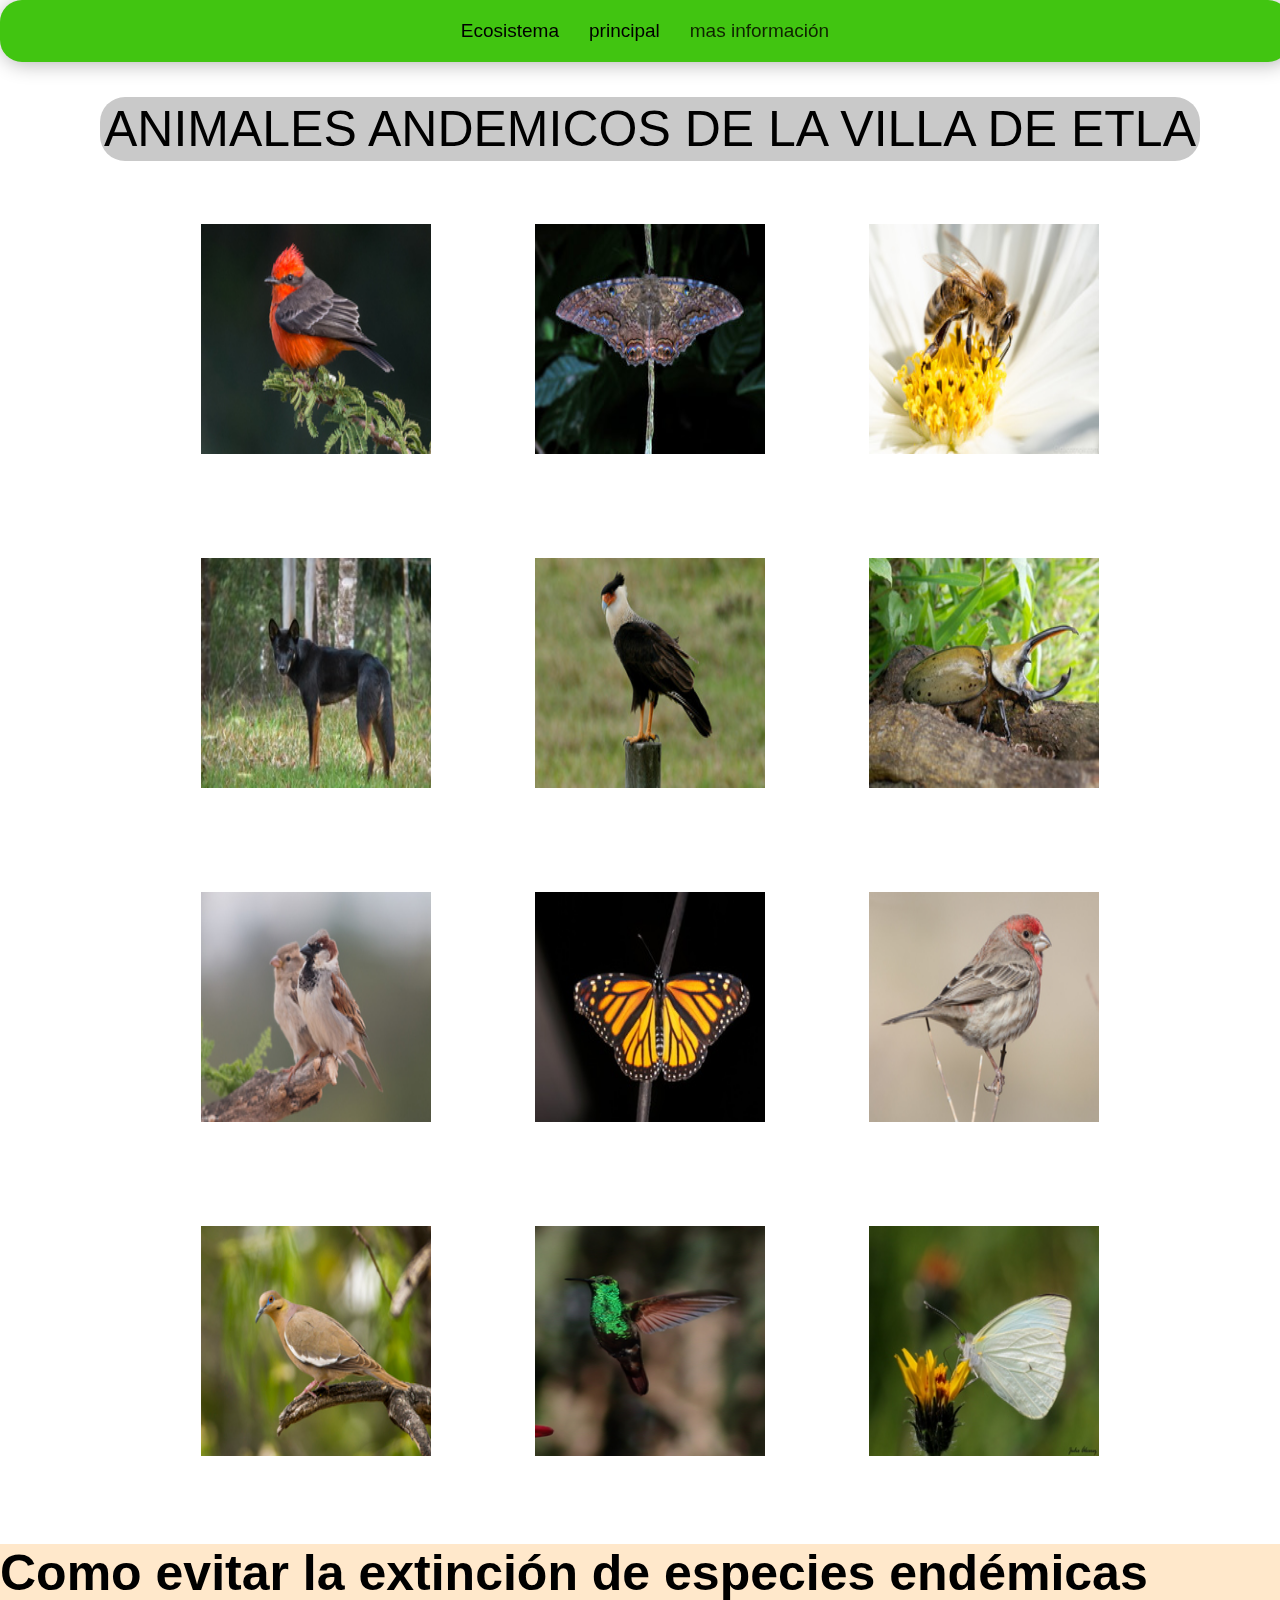
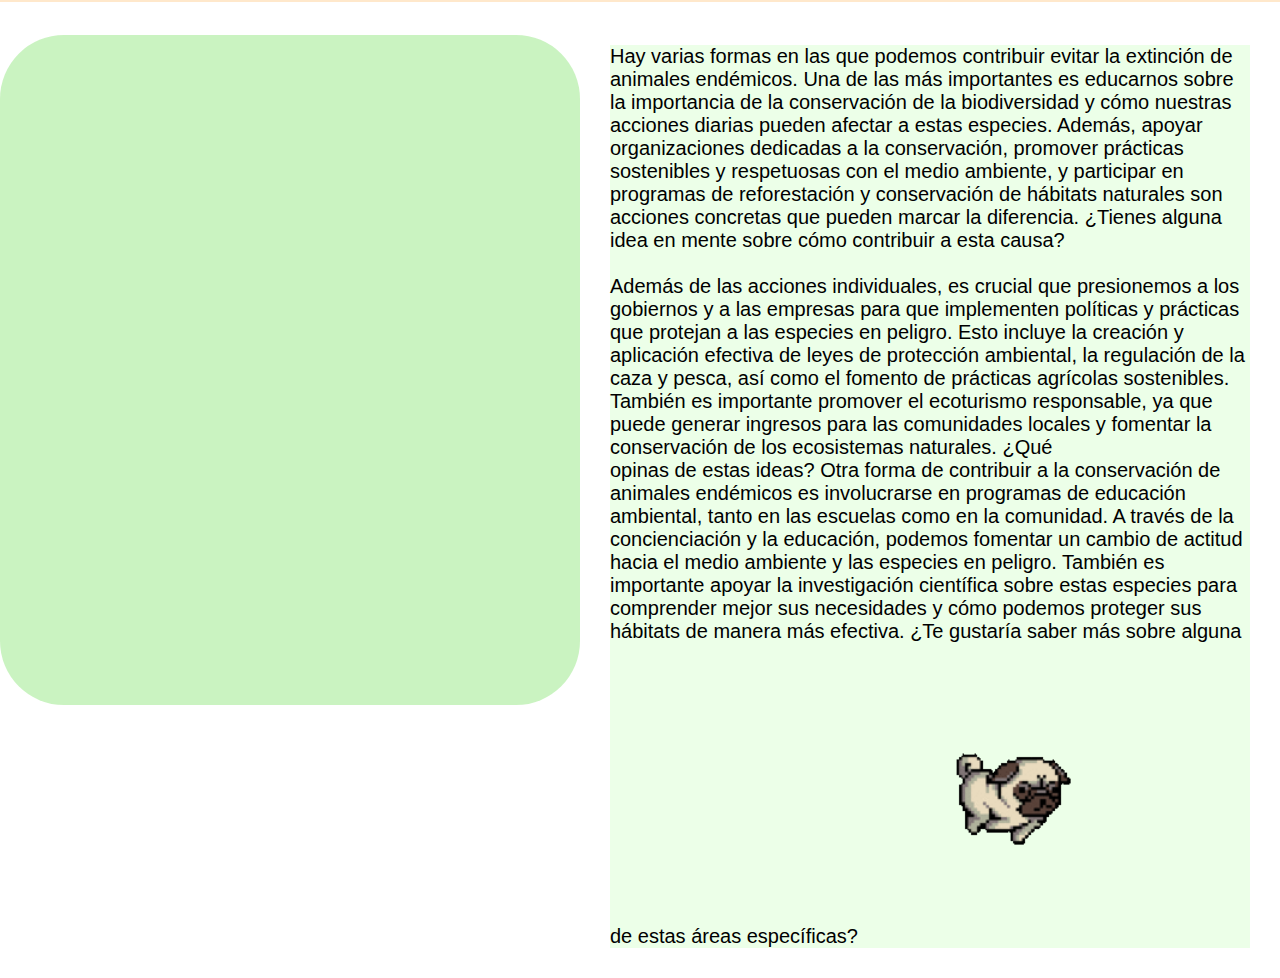
<file: pag3.html>
<!DOCTYPE html>
<html lang="en">
<head>
    <meta charset="UTF-8">
    <meta name="viewport" content="width=device-width, initial-scale=1.0">
    <link rel="icon"href="img/maseta.ico">
    <link rel="stylesheet" type="text/css" href="csspag/list.css">
</head>

<title>ENDEMICOS.RIOS</title>

<script>
    document.addEventListener('DOMContentLoaded', function() {
      function parpadearTitulo() {
        var titulo = document.querySelector('title');
        setInterval(function() {
          titulo.text = (titulo.text === "imagenes") ? "imagenes.Sty": "imagenes";
        }, 1999);
      }
      parpadearTitulo();
    });

  </script>


<style>
    * {
      border: none;
      padding: 0;
      background-color: transparent; 
    }
    body{

font-family: arial, helvetica;
          
           background-color: white;
            margin:0px;

        
}


</style>



   <div class="header">

<nav class="navbar">

     <a href="pag2.html">Ecosistema</a>

<a  href="index.html" target="_self"> principal </a>


<a id= in href="munitores.html">mas información</a>

 
</nav>
   </div>

   
  


   <div class="especies">

    <p style="margin-top: 100px;"><sub>ANIMALES ANDEMICOS DE LA VILLA DE ETLA</sub></p>
        

<img src="imgs/par1.jpg">

<img src="imgs/par2.jpg">
<img src="imgs/par3.jpg">
<img src="imgs/par4.jpg">
<img src="imgs/par5.jpg">
<img src="imgs/par6.jpg">
<img src="imgs/par7.jpg">
<img src="imgs/par8.jpg">
<img src="imgs/par9.jpg">
<img src="imgs/par10.jpg">
<img src="imgs/par11.jpg">
<img src="imgs/par12.jpg">




</div>





<!--item {
    flex-direction: column; /* Alinear los elementos en columna */
    margin-left: 20px;
     margin-top: 40px;  
     margin-bottom: 25px; 
     
  }

-->

<style>



#textfon {
  justify-content: center;
display: flex;
}
iframe{

padding: 10px;
background-color: rgba(44, 206, 7, 0.251);
border-radius: 4em;

}

#inf{
    flex: 1;
  
margin: 30px;
    background: rgba(111, 255, 79, 0.133);
  font-size: 20px;
    margin-top: 10px;
  
    
}



</style>


<h1 style="font-size: 50px; padding: 10; border-radius: 5; background-color: rgb(255, 232, 203);" >Como evitar la extinción de especies endémicas</h1>


<div id="textfon">

<iframe src="https://docs.google.com/forms/d/e/1FAIpQLSd1BM8jWvd2U4R8rHJ9P96dCHiGuIRYVaLDUk18H2XIuYxVzA/viewform?embedded=true"
 width="560" height="650">Cargando…</iframe>


<p id="inf" >Hay varias formas en las que podemos contribuir 
   evitar la extinción de animales endémicos. Una de las más importantes es educarnos sobre la 
   importancia de la conservación de la biodiversidad y cómo nuestras acciones diarias pueden 
   afectar a estas especies. Además, apoyar organizaciones dedicadas a la conservación, promover 
   prácticas sostenibles y respetuosas con el medio ambiente, y participar en programas de
    reforestación y conservación de hábitats naturales son acciones concretas que pueden marcar
     la diferencia. ¿Tienes alguna idea en mente sobre cómo contribuir a esta causa?

<br>
<br>
 
  Además de las acciones individuales, es crucial que presionemos a los gobiernos y a las empresas
 para que implementen políticas y prácticas que protejan a las especies en peligro. Esto incluye 
 la creación y aplicación efectiva de leyes de protección ambiental, la regulación de la caza y
  pesca, así como el fomento de prácticas agrícolas sostenibles. También es importante promover
  el ecoturismo responsable, ya que puede generar ingresos para las comunidades locales y 
  fomentar la conservación de los ecosistemas naturales. ¿Qué opinas de estas ideas?
  Otra forma de contribuir a la conservación de animales endémicos es involucrarse en programas de 
  educación ambiental, tanto en las escuelas como en la comunidad. A través de la concienciación y 
    la educación, podemos fomentar un cambio de actitud hacia el medio ambiente y las especies en peligro. También es importante apoyar la investigación científica sobre estas especies para comprender mejor sus necesidades y cómo podemos proteger sus hábitats de manera más efectiva. ¿Te gustaría saber más sobre alguna de estas áreas específicas?

<img src="imgs/perro.gif" width="300px" height="300px">

  </p>

</div>


</body>
</html>
</file>
<file: csspag/list.css>
nav{

    background-repeat: rgb(0,0,0); width: 360px; display: flex; justify-content: space-between;
    padding: 5px; border-radius: 22px; box-shadow: 2px 2px 20px rgba(0,0,0,0.3);
    
    
    
    }
    
    nav a {
    color: black; text-decoration: none; padding: 8px 16px; border-radius: 22px;
    
    }
    
    nav a:hover{
    
    transition: 0.25s; background: rgb(255, 255, 255);color :rgb(0, 0, 0);
    
    }
    
    .navbar{
    font-size: 19px;
    display: flex;
    justify-content: center;
    align-items: center;
    position: fixed;
    top: 0;
    left: 0;
    width: 100%;
    background-color: rgb(65, 197, 17);
    color: rgb(0, 0, 0);
    }
    
    .navbar a{
    
    padding: 15px;
    color: black;
    text-decoration: none;
    transition: 0.5s ease;
    
    
    }
    #in{

      
        color: rgb(15, 36, 1);
        text-decoration: none;
        

    }
    nav a#in:hover{
    
        transition: 0.25s; background: rgb(207, 220, 20);color :rgb(0, 0, 0);
        font-size: 20px;
        transition: 0.5s ease;
        
        }


/*-----------------------------------ESPECIES---------------------------------------*/
.especies{

    flex-direction: column; /* Alinear los elementos en columna */
    margin-left: 20px;
     margin-top: 40px;  
     margin-bottom: 25px; 
     justify-content: center;
     text-align:center;

     
}
.especies p sub {
    font-size: 50px;
    
padding: 4px;
border-radius: 0.5em;
background-color: rgb(201, 201, 201);

 }


.especies img{
    margin-top: 90px;
    height: 230px; 
    width: 230px;
    margin: 50px;
}
</file>
